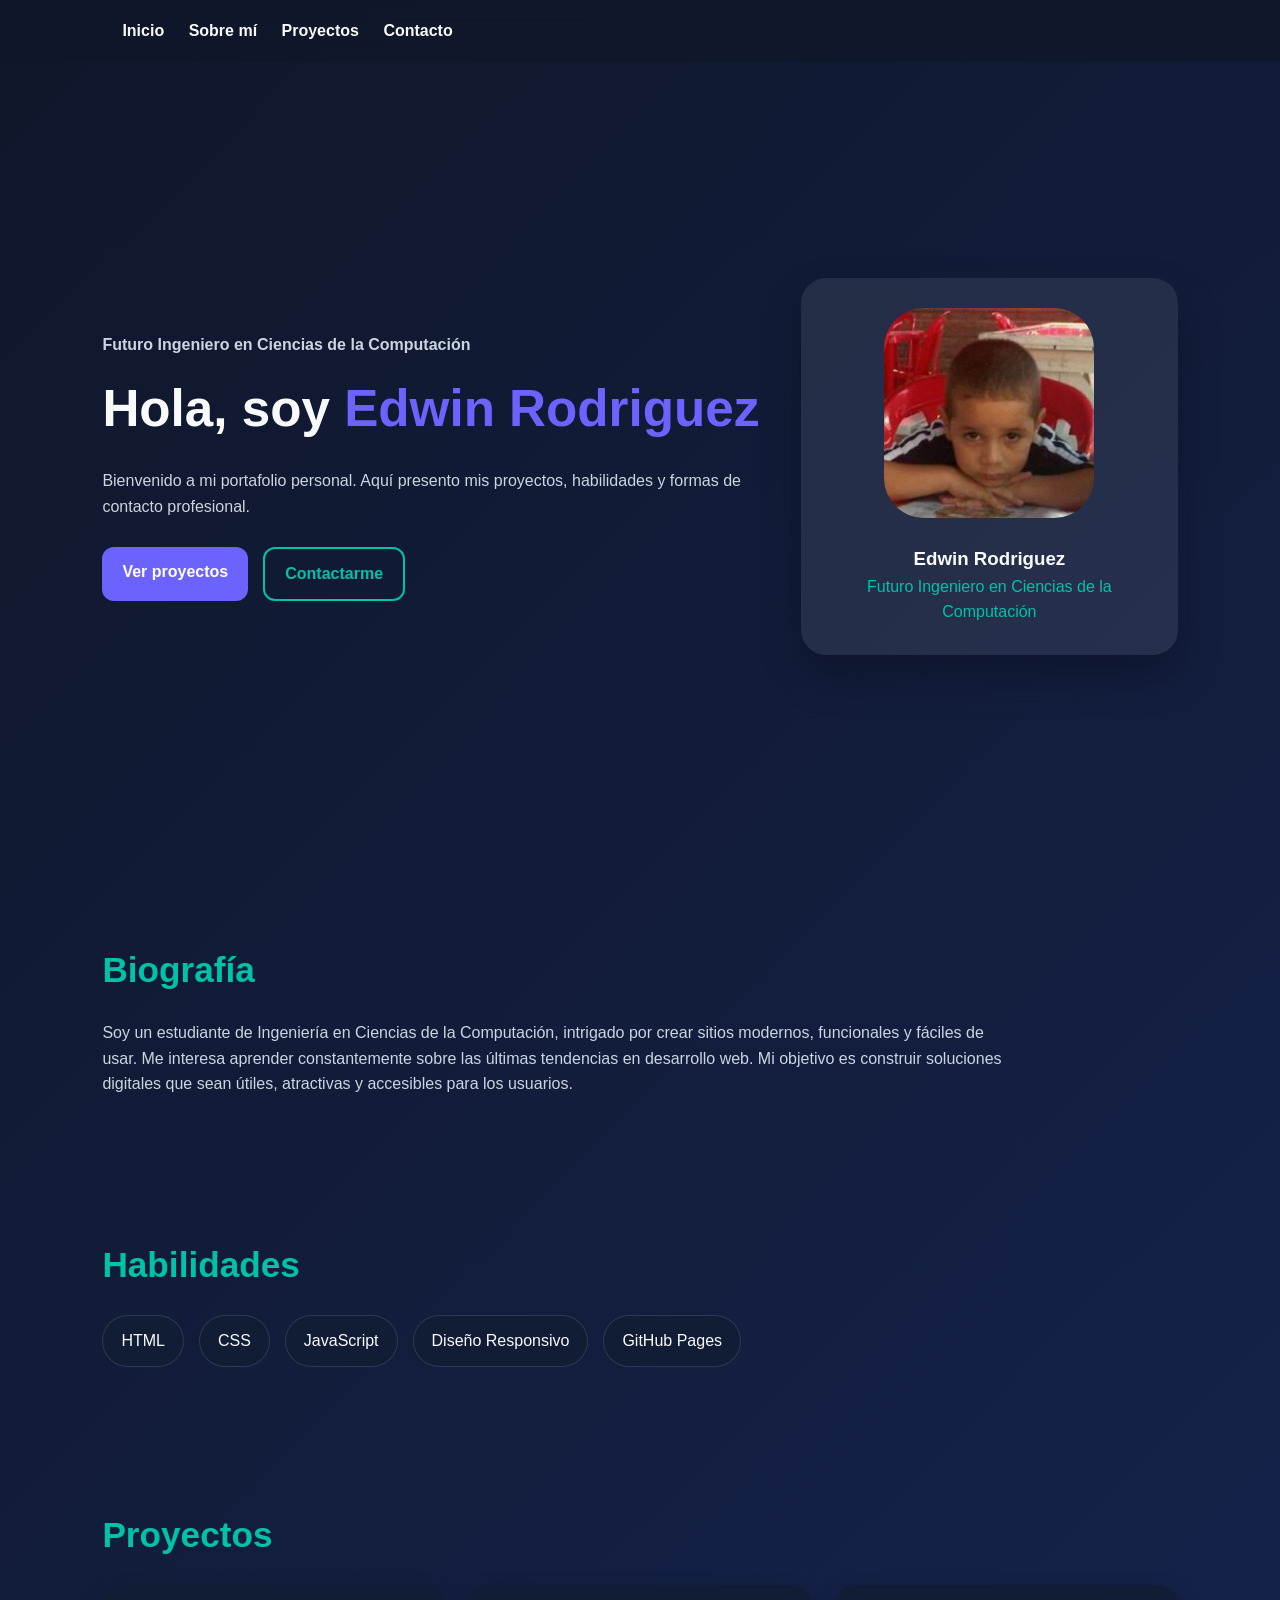
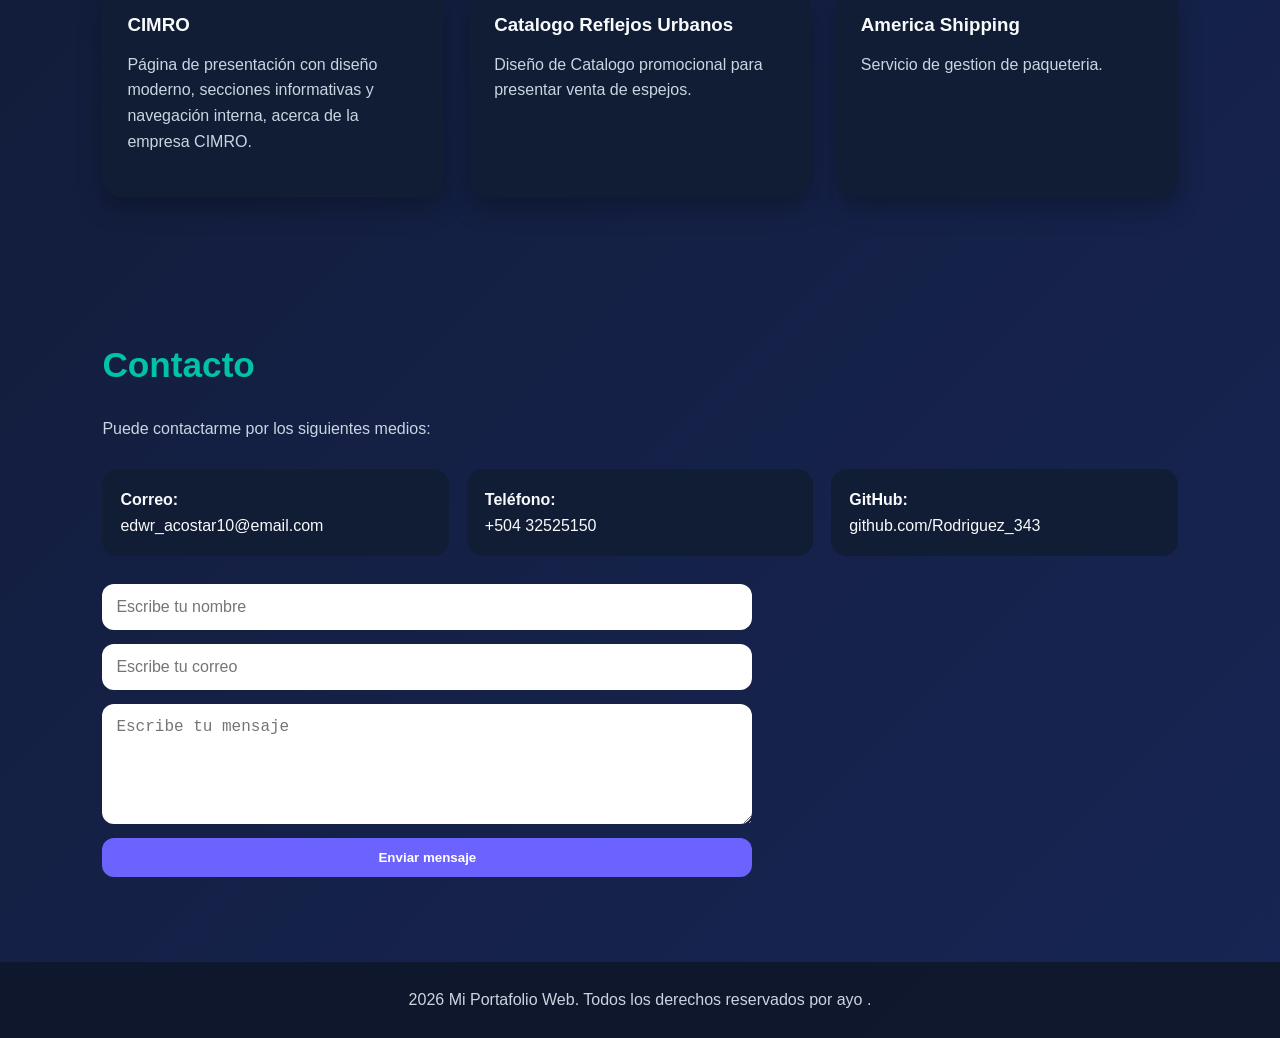
<file: index.html>
<!DOCTYPE html>
<html lang="es">
<head>
  <meta charset="UTF-8" />
  <meta name="viewport" content="width=device-width, initial-scale=1.0" />
  <title>Mi Portafolio Web</title>
  <link rel="stylesheet" href="styles.css" />
</head>
<body>
    <header class="navbar">

    <div class="menu-toggle" id="menu-toggle">
      ☰
    </div>

    <nav id="nav-menu">
      <a href="#inicio">Inicio</a>
      <a href="#sobre-mi">Sobre mí</a>
      <a href="#proyectos">Proyectos</a>
      <a href="#contacto">Contacto</a>
    </nav>
  </header>

  <main>
    <section id="inicio" class="hero">
      <div class="hero-text">
        <p class="tag">Futuro Ingeniero en Ciencias de la Computación</p>
        <h1>Hola, soy <span>Edwin Rodriguez</span></h1>
        <p>
          Bienvenido a mi portafolio personal. Aquí presento mis proyectos,
          habilidades y formas de contacto profesional.
        </p>
        <div class="buttons">
          <a href="#proyectos" class="btn primary">Ver proyectos</a>
          <a href="#contacto" class="btn secondary">Contactarme</a>
        </div>
      </div>

      <div class="profile-card">
        <img src="img_portafolio.jpeg" alt="Foto de perfil" />
        <h3>Edwin Rodriguez</h3>
        <p>Futuro Ingeniero en Ciencias de la Computación</p>
      </div>
    </section>

    <section id="sobre-mi" class="section">
      <h2>Biografía</h2>
      <p>
        Soy un estudiante de Ingeniería en Ciencias de la Computación, intrigado por crear sitios modernos,
        funcionales y fáciles de usar. Me interesa aprender constantemente sobre
        las últimas tendencias en desarrollo web.
        Mi objetivo es construir soluciones digitales que sean útiles, atractivas
        y accesibles para los usuarios.
      </p>
    </section>

    <section id="habilidades" class="section">
      <h2>Habilidades</h2>
      <div class="skills">
        <span>HTML</span>
        <span>CSS</span>
        <span>JavaScript</span>
        <span>Diseño Responsivo</span>
        <span>GitHub Pages</span>
      </div>
    </section>

    <section id="proyectos" class="section">
      <h2>Proyectos</h2>
      <div class="projects">
        <article class="project-card">
          <h3>CIMRO</h3>
          <p>Página de presentación con diseño moderno, secciones informativas y navegación interna, acerca de la empresa CIMRO.</p>
          
        </article>

        <article class="project-card">
          <h3>Catalogo Reflejos Urbanos</h3>
          <p>Diseño de  Catalogo promocional para presentar venta de espejos.</p>
          
        </article>

        <article class="project-card">
          <h3>America Shipping</h3>
          <p>Servicio de gestion de paqueteria.</p>
          
        </article>
      </div>
    </section>

    <section id="contacto" class="section contact">
      <h2>Contacto</h2>
      <p>Puede contactarme por los siguientes medios:</p>

      <div class="contact-grid">
        <div>
          <strong>Correo:</strong>
          <p>edwr_acostar10@email.com</p>
        </div>
        <div>
          <strong>Teléfono:</strong>
          <p>+504 32525150</p>
        </div>
        <div>
          <strong>GitHub:</strong>
          <p>github.com/Rodriguez_343</p>
        </div>
      </div>

      <form id="contactForm">
        <input type="text" id="nombre" placeholder="Escribe tu nombre" required />
        <input type="email" id="correo" placeholder="Escribe tu correo" required />
        <textarea id="mensaje" placeholder="Escribe tu mensaje" required></textarea>
        <button type="submit">Enviar mensaje</button>
      </form>

      <p id="respuestaForm" class="respuesta"></p>
    </section>
  </main>

  <footer>
    <p> 2026 Mi Portafolio Web. Todos los derechos reservados por ayo .</p>
  </footer>

  <script src="script.js"></script>
</body>
</html>
</file>
<file: styles.css>
:root {
  --bg: #0f172a;
  --card: #111c35;
  --text: #f8fafc;
  --muted: #cbd5e1;
  --primary: #6c63ff;
  --accent: #00c2a8;
  --shadow: rgba(0, 0, 0, 0.25);
}

* {
  margin: 0;
  padding: 0;
  box-sizing: border-box;
  scroll-behavior: smooth;
}

body {
  font-family: Arial, Helvetica, sans-serif;
  background: linear-gradient(135deg, var(--bg), #172554);
  color: var(--text);
  line-height: 1.6;
}

.navbar {
  width: 100%;
  padding: 18px 8%;
  display: flex;
  justify-content: space-between;
  align-items: center;
  background: rgba(15, 23, 42, 0.88);
  position: sticky;
  top: 0;
  z-index: 10;
  backdrop-filter: blur(12px);
}

.navbar h2 {
  color: var(--accent);
}

.navbar nav a {
  color: var(--text);
  text-decoration: none;
  margin-left: 20px;
  font-weight: bold;
  transition: color 0.3s;
}

.navbar nav a:hover {
  color: var(--accent);
}

.hero {
  min-height: 90vh;
  padding: 70px 8%;
  display: grid;
  grid-template-columns: 1.4fr 0.8fr;
  gap: 40px;
  align-items: center;
}

.tag {
  color: var(--accent);
  font-weight: bold;
  margin-bottom: 10px;
}

.hero h1 {
  font-size: 3.2rem;
  margin-bottom: 18px;
}

.hero h1 span {
  color: var(--primary);
}

.hero p {
  color: var(--muted);
  max-width: 650px;
}

.buttons {
  margin-top: 28px;
  display: flex;
  gap: 15px;
}

.btn,
.project-card button,
form button {
  border: none;
  border-radius: 12px;
  padding: 12px 20px;
  cursor: pointer;
  font-weight: bold;
  text-decoration: none;
  transition: transform 0.3s, box-shadow 0.3s;
}

.btn:hover,
.project-card button:hover,
form button:hover {
  transform: translateY(-3px);
  box-shadow: 0 10px 20px var(--shadow);
}

.primary,
.project-card button,
form button {
  background: var(--primary);
  color: white;
}

.secondary {
  border: 2px solid var(--accent);
  color: var(--accent);
  background: transparent;
}

.profile-card {
  background: rgba(255, 255, 255, 0.08);
  padding: 30px;
  border-radius: 25px;
  text-align: center;
  box-shadow: 0 20px 40px var(--shadow);
}

.profile-card img {
  width: 210px;
  height: 210px;
  border-radius: 40px;
  object-fit: cover;
  margin-bottom: 18px;
}

.profile-card p {
  color: var(--accent);
}

.section {
  padding: 70px 8%;
}

.section h2 {
  font-size: 2.2rem;
  margin-bottom: 22px;
  color: var(--accent);
}

.section > p {
  color: var(--muted);
  max-width: 900px;
}

.skills {
  display: flex;
  flex-wrap: wrap;
  gap: 15px;
}

.skills span {
  background: var(--card);
  padding: 12px 18px;
  border-radius: 999px;
  border: 1px solid rgba(255, 255, 255, 0.12);
}

.projects {
  display: grid;
  grid-template-columns: repeat(3, 1fr);
  gap: 25px;
}

.project-card {
  background: var(--card);
  padding: 25px;
  border-radius: 20px;
  box-shadow: 0 12px 25px var(--shadow);
}

.project-card h3 {
  margin-bottom: 12px;
}

.project-card p {
  color: var(--muted);
  margin-bottom: 18px;
}

.contact-grid {
  display: grid;
  grid-template-columns: repeat(3, 1fr);
  gap: 18px;
  margin: 28px 0;
}

.contact-grid div {
  background: var(--card);
  padding: 18px;
  border-radius: 16px;
}

form {
  max-width: 650px;
  display: grid;
  gap: 14px;
}

input,
textarea {
  width: 100%;
  padding: 14px;
  border: none;
  border-radius: 12px;
  outline: none;
  font-size: 1rem;
}

textarea {
  min-height: 120px;
  resize: vertical;
}

.respuesta {
  margin-top: 15px;
  color: var(--accent);
  font-weight: bold;
}

footer {
  text-align: center;
  padding: 25px;
  background: rgba(15, 23, 42, 0.9);
  color: var(--muted);
}

.menu-toggle {
  display: none;
  font-size: 2rem;
  cursor: pointer;
  color: white;
}

@media (max-width: 768px) {

  .navbar {
    flex-direction: row;
    justify-content: space-between;
    align-items: center;
  }

  .menu-toggle {
    display: block;
  }

  .navbar nav {
    position: absolute;
    top: 80px;
    left: 20px;
    background: #111c35;
    width: 220px;
    border-radius: 15px;
    padding: 20px;
    display: none;
    flex-direction: column;
    gap: 15px;
    box-shadow: 0 10px 20px rgba(0,0,0,0.3);
  }

  .navbar nav.active {
    display: flex;
  }

  .navbar nav a {
    margin: 0;
  }

  .hero {
    grid-template-columns: 1fr;
    text-align: center;
  }

  .projects {
    grid-template-columns: 1fr;
  }

  .contact-grid {
    grid-template-columns: 1fr;
  }

  .buttons {
    justify-content: center;
    flex-wrap: wrap;
  }

  .profile-card img {
    width: 170px;
    height: 170px;
  }

  .hero h1 {
    font-size: 2.2rem;
  }
}
</file>
